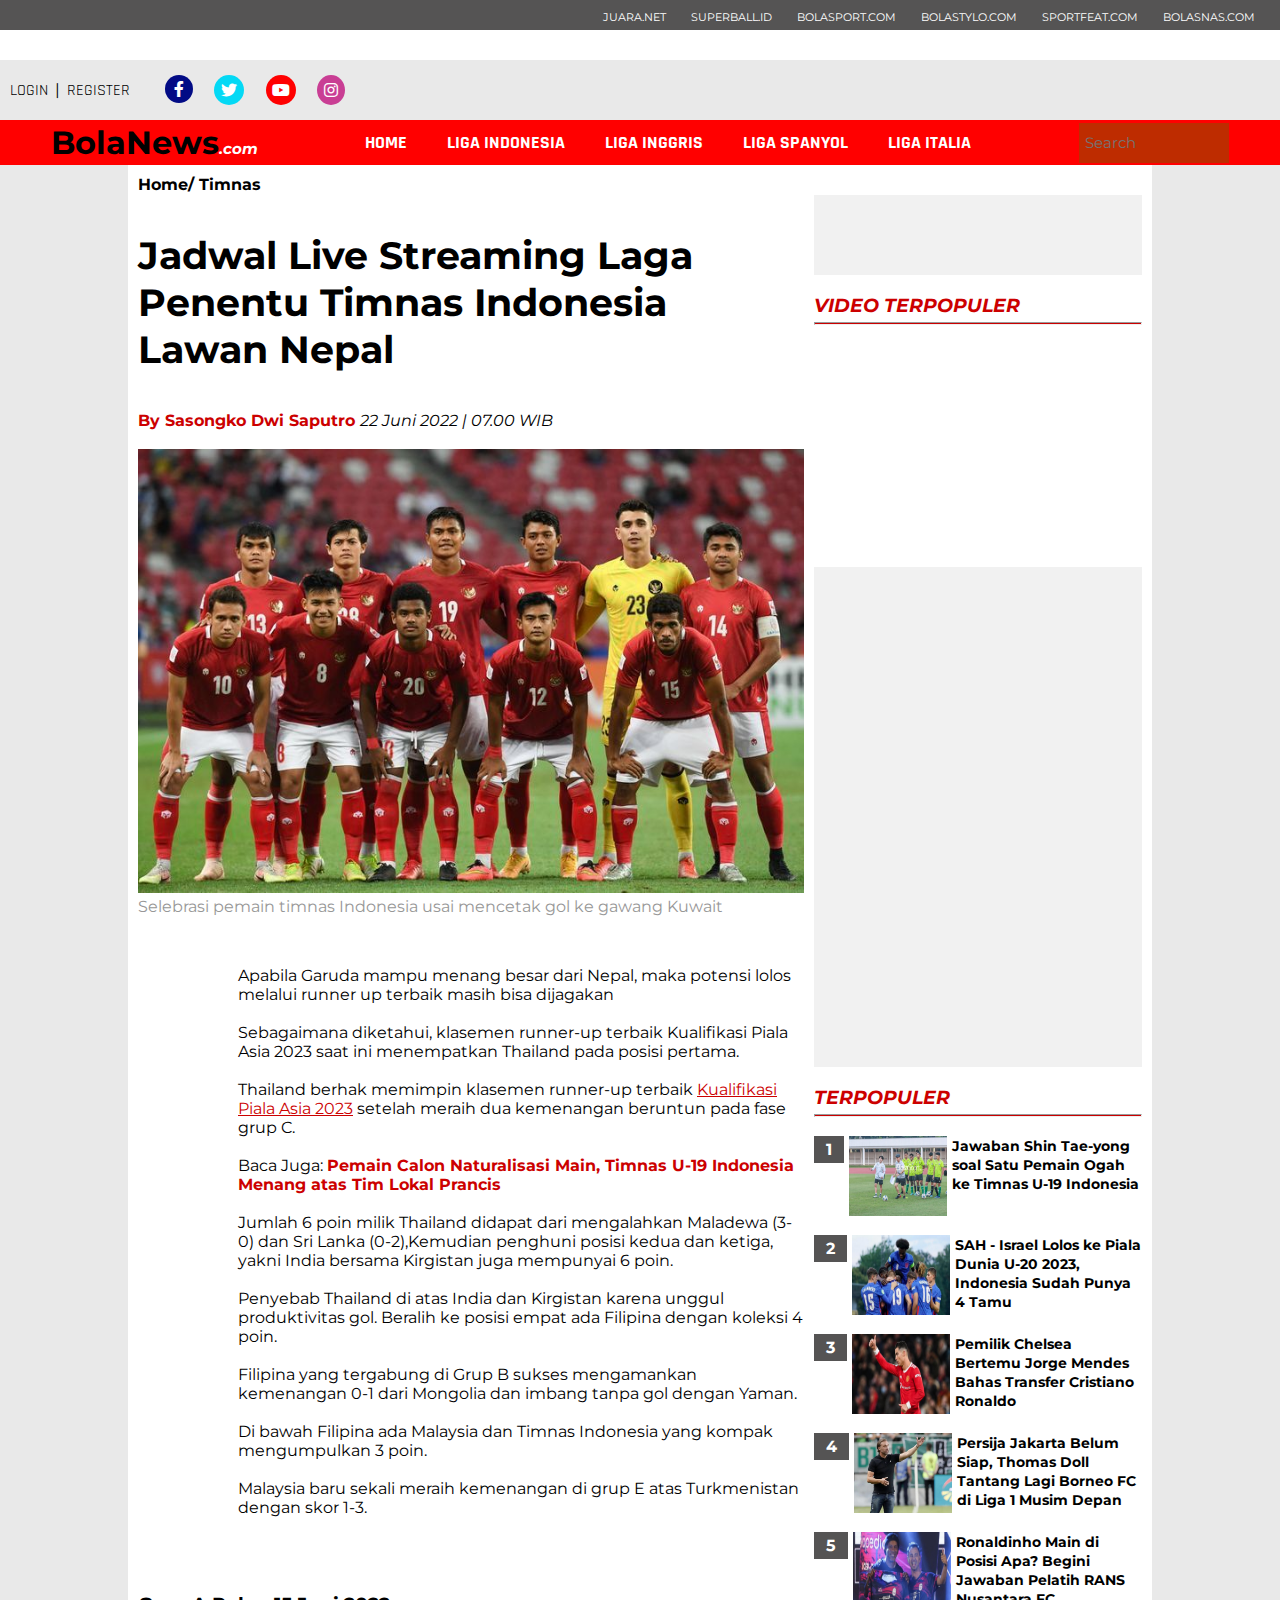
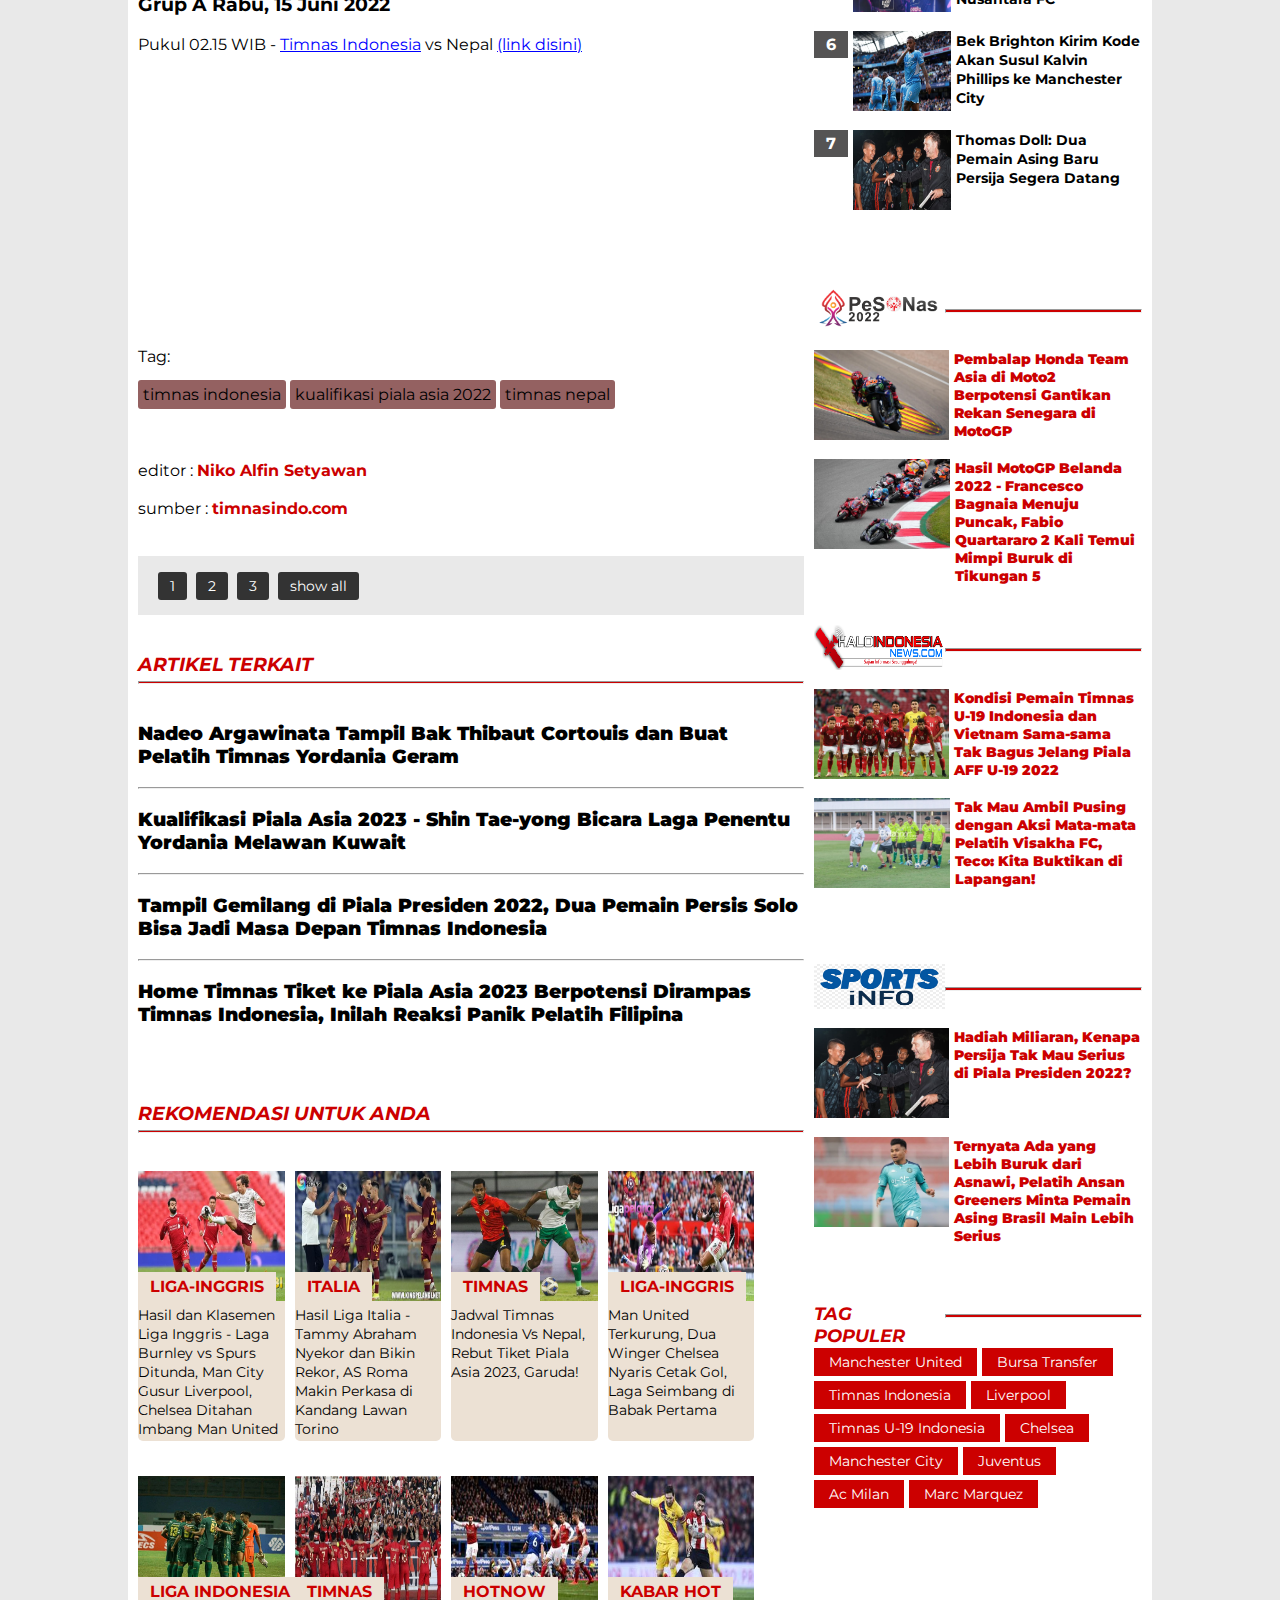
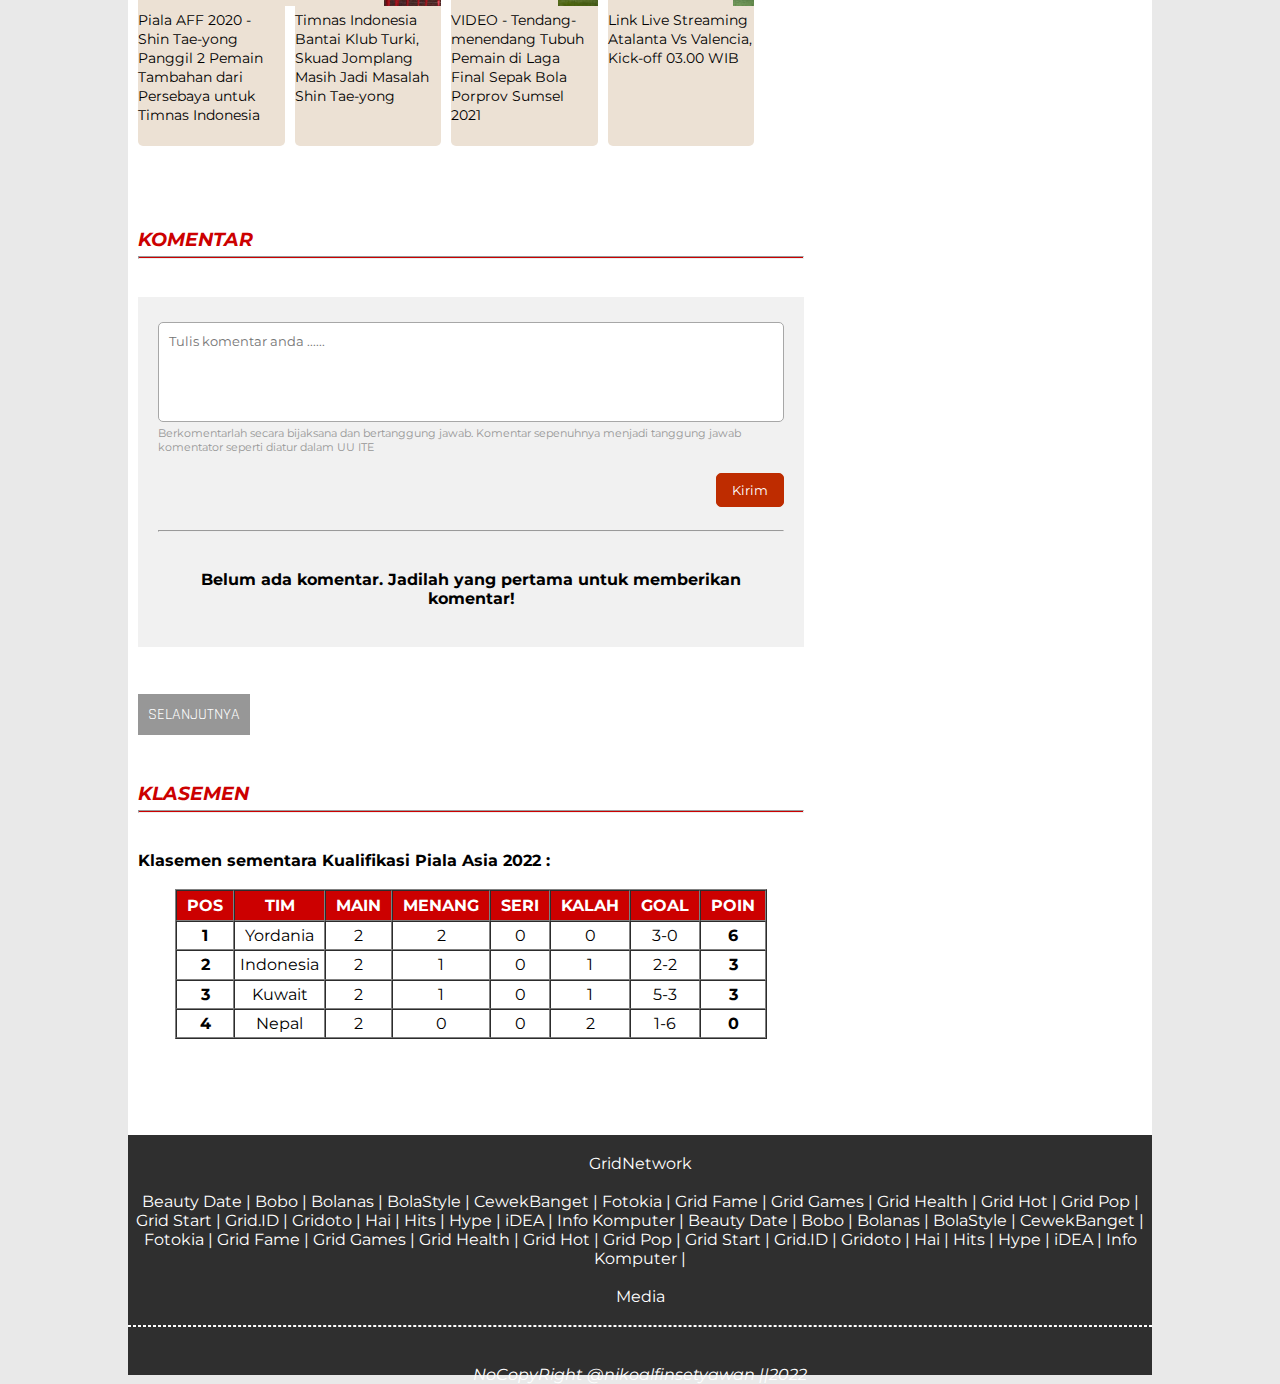
<file: index.html>
<!DOCTYPE html>
<html lang="en">
<head>
    <meta charset="UTF-8">
    <meta http-equiv="X-UA-Compatible" content="IE=edge">
    <meta name="viewport" content="width=device-width, initial-scale=1.0">
    <title>Kabarin.com</title>
    <link rel="stylesheet" href="css/style.css">
    <link rel="stylesheet" href="icon/css/all.css">
</head>
<body>
    <div class="aside">
        <ul>
            <li><a href="">JUARA.NET</a></li>
            <li><a href="">SUPERBALL.ID</a></li>
            <li><a href="">BOLASPORT.COM</a></li>
            <li><a href="">BOLASTYLO.COM</a></li>
            <li><a href="">SPORTFEAT.COM</a></li>
            <li><a href="">BOLASNAS.COM</a></li>
        </ul>
        <nav class="white"></nav>
        <nav class="login">
            <p><a href="">LOGIN</a>|<a href="">REGISTER</a></p>
            <p class="icon">
                <a href="">
                    <i class="fa-brands fa-facebook-f"></i>
                </a>
                <a href="">
                    <i class="fa-brands fa-twitter"></i>
                </a>
                <a href="">
                    <i class="fa-brands fa-youtube"></i>
                </a>
                <a href="">
                    <i class="fa-brands fa-instagram"></i>
                </a>
            </p>
        </nav>
    </div>

    <header>
            <h1>BolaNews<p><i>.com</i></p></h1>
            
            <ul>
                <li><a href="">HOME</a></li>
                <li><a href="">LIGA INDONESIA</a></li>
                <li><a href="">LIGA INGGRIS</a></li>
                <li><a href="">LIGA SPANYOL</a></li>
                <li><a href="">LIGA ITALIA</a></li>
            </ul>

            <nav>
                <!-- <i class="fa-solid fa-magnifying-glass"></i> -->
                <input type="text" placeholder="Search">
            </nav>
    </header>

    <main>
        <div class="container-1">
            <article class="article-1">
                <p><b><a href="">Home</a><a href="">/ Timnas</a></b></p>
                <br><br>
                <h1>Jadwal Live Streaming Laga Penentu Timnas Indonesia Lawan Nepal</h1>
                <br><br>
                <p><strong style="color: #cc0000;">By  Sasongko Dwi Saputro </strong> <i>22 Juni 2022 | 07.00 WIB</i></p>
             </article>
             <br>
             <article class="article-2">
                <img src="img/timnas.jpg" alt="">
                <p>Selebrasi pemain timnas Indonesia usai mencetak gol ke gawang Kuwait</p>
             </article>

             <article class="article-3">
                <p>Apabila Garuda mampu menang besar dari Nepal, maka potensi lolos melalui runner up terbaik masih bisa dijagakan</p>
                <br>
                <p>Sebagaimana diketahui, klasemen runner-up terbaik Kualifikasi Piala Asia 2023 saat ini menempatkan Thailand pada posisi pertama.</p>
                <br>
                <p>Thailand berhak memimpin klasemen runner-up terbaik <ins style="color: #cc0000;;">Kualifikasi Piala Asia 2023</ins> setelah meraih dua kemenangan beruntun pada fase grup C.</p>
                <br>
                <p>Baca Juga: <strong style="color:#cc0000;"> Pemain Calon Naturalisasi Main, Timnas U-19 Indonesia Menang atas Tim Lokal Prancis</strong></p>
                <br>
                <p>Jumlah 6 poin milik Thailand didapat dari mengalahkan Maladewa (3-0) dan Sri Lanka (0-2),Kemudian penghuni posisi kedua dan ketiga, yakni India bersama Kirgistan juga mempunyai 6 poin.
                </p>
                <br>
                <p>Penyebab Thailand di atas India dan Kirgistan karena unggul produktivitas gol. Beralih ke posisi empat ada Filipina dengan koleksi 4 poin.</p>
                <br>
                <p>Filipina yang tergabung di Grup B sukses mengamankan kemenangan 0-1 dari Mongolia dan imbang tanpa gol dengan Yaman.</p>
                <br>
                <p>Di bawah Filipina ada Malaysia dan Timnas Indonesia yang kompak mengumpulkan 3 poin.</p>
                <br>
                <p>Malaysia baru sekali meraih kemenangan di grup E atas Turkmenistan dengan skor 1-3.
                </p>
                <br>
            </article>
            <br><br><br>

            <article class="article-4">
                <h3>Grup A Rabu, 15 Juni 2022</h3>
                <br>
                <p>Pukul 02.15 WIB - <a href="" style="color: blue;">Timnas Indonesia</a> vs Nepal <a href="" style="color: blue;">(link disini)</a></p>
                <br>
                <iframe src="https://www.youtube.com/embed/YE7VzlLtp-4" frameborder="0"
                allow="accelerometer; autoplay; encrypted-media; gyroscope; picture-in-picture"
                allowfullscreen></iframe>
                <br>
                <p>Tag:</p>
                <br>
                <p><mark style="background-color: rgb(148, 97, 97); padding: 5px;"><a href="">timnas indonesia</a></mark> <mark style="background-color: rgb(148, 97, 97);padding: 5px;"><a href="">kualifikasi piala asia 2022</a></mark> <mark style="background-color: rgb(148, 97, 97);padding: 5px;"><a href="">timnas nepal</a></mark></p>
                <br><br><br>
                <p>editor : <b style="color: #cc0000;">Niko Alfin Setyawan</b></p>
                <br>
                <p>sumber : <b style="color:#cc0000;">timnasindo.com</b></p>
            </article>
            <br><br>
            <article class="article-5">
                <a href="">1</a>
                <a href="">2</a>
                <a href="">3</a>
                <a href="">show all</a>
            </article>
            <br><br>

            <article class="article-6">
                <h3><i>ARTIKEL TERKAIT</i></h3>
                <hr class="garis">
                  <br><br>
                <h3><a href=""><b>Nadeo Argawinata Tampil Bak Thibaut Cortouis dan Buat Pelatih Timnas Yordania Geram</b></a></h3>
                <br>
                <hr>
                <br>
                <h3><a href=""><b>Kualifikasi Piala Asia 2023 - Shin Tae-yong Bicara Laga Penentu Yordania Melawan Kuwait</b></a></h3>
                <br>
                <hr>
                <br>
                <h3><a href=""><b>Tampil Gemilang di Piala Presiden 2022, Dua Pemain Persis Solo Bisa Jadi Masa Depan Timnas Indonesia</b></a></h3>
                <br>
                <hr>
                <br>
                <h3><a href=""><b> Home Timnas Tiket ke Piala Asia 2023 Berpotensi Dirampas Timnas Indonesia, Inilah Reaksi Panik Pelatih Filipina</b></a></h3>
                  
                </table>
            </article>
            <br><br><br><br>

            <article class="article-7">
                <h3><i>REKOMENDASI UNTUK ANDA</i></h3>
                <hr class="garis">
                <br><br>
                
                <section>
                    <div class="item">
                        <img src="img/inggris.jpg" alt="">
                        <a href="" class="judul">LIGA-INGGRIS</a>
                        <a href="" class="isi">Hasil dan Klasemen Liga Inggris - Laga Burnley vs Spurs Ditunda, Man City Gusur Liverpool, Chelsea Ditahan Imbang Man United</a>
                    </div>

                    <div class="item">
                        <img src="img/asroma.jpg" alt="">
                        <a href="" class="judul">ITALIA</a>
                        <a href="" class="isi">Hasil Liga Italia - Tammy Abraham Nyekor dan Bikin Rekor, AS Roma Makin Perkasa di Kandang Lawan Torino</a>
                    </div>

                    <div class="item">
                        <img src="img/timnas2.jpg" alt="">
                        <a href="" class="judul">TIMNAS</a>
                        <a href="" class="isi">Jadwal Timnas Indonesia Vs Nepal, Rebut Tiket Piala Asia 2023, Garuda!</a>
                    </div>

                    <div class="item">
                        <img src="img/mu.jpg" alt="">
                        <a href="" class="judul">LIGA-INGGRIS</a>
                        <a href="" class="isi">Man United Terkurung, Dua Winger Chelsea Nyaris Cetak Gol, Laga Seimbang di Babak Pertama</a>
                    </div>

                    <div class="item">
                        <img src="img/psby.jpg" alt="">
                        <a href="" class="judul">LIGA INDONESIA</a>
                        <a href="" class="isi">Piala AFF 2020 - Shin Tae-yong Panggil 2 Pemain Tambahan dari Persebaya untuk Timnas Indonesia</a>
                    </div>

                    <div class="item">
                        <img src="img/timnas3.jpg" alt="">
                        <a href="" class="judul">TIMNAS</a>
                        <a href="" class="isi">Timnas Indonesia Bantai Klub Turki, Skuad Jomplang Masih Jadi Masalah Shin Tae-yong</a>
                    </div>

                    <div class="item">
                        <img src="img/liga.jpg" alt="">
                        <a href="" class="judul">HOTNOW</a>
                        <a href="" class="isi">VIDEO - Tendang-menendang Tubuh Pemain di Laga Final Sepak Bola Porprov Sumsel 2021</a>
                    </div>

                    <div class="item">
                        <img src="img/liga2.jpg" alt="">
                        <a href="" class="judul">KABAR HOT</a>
                        <a href="" class="isi">Link Live Streaming Atalanta Vs Valencia, Kick-off 03.00 WIB
                        </a>
                    </div>
                </section>    
            </article>
            <br><br><br>

            <article class="article-8">
                <h3><i>KOMENTAR</i></h3>
                <hr class="garis">
                  <br><br>

                  <nav>
                    <textarea name="" id="" cols="30" rows="10" placeholder="Tulis komentar anda ......"></textarea>
                    <p>Berkomentarlah secara bijaksana dan bertanggung jawab. Komentar sepenuhnya menjadi tanggung jawab komentator seperti diatur dalam UU ITE</p>
                    <br>
                    <button><a href="">Kirim</a></button>
                    <br><br><br>
                    <hr>
                    <br><br>
                    <h4>Belum ada komentar. Jadilah yang pertama untuk memberikan komentar!</h4>
                  </nav>
                  <br><br><br>

                <a href="" class="lanjut">SELANJUTNYA</a>
            </article>

            <article class="article-9">
                <br><br><br>
                <h3><i>KLASEMEN</i></h3>
                <hr class="garis">
                  <br><br>
                  <p style="font-weight: bold;">Klasemen sementara Kualifikasi Piala Asia 2022 : </p><br>
                <table border="1" cellspacing="0">
                    <thead>
                        <tr>
                            <th>POS</th>
                            <th>TIM</th>
                            <th>MAIN</th>
                            <th>MENANG</th>
                            <th>SERI</th>
                            <th>KALAH</th>
                            <th>GOAL</th>
                            <th>POIN</th>
                        </tr>
                    </thead>

                    <tbody>
                        <tr>
                            <th>1</th>
                            <td>Yordania</td>
                            <td>2</td>
                            <td>2</td>
                            <td>0</td>
                            <td>0</td>
                            <td>3-0</td>
                            <td><b>6</b></td>
                        </tr>
                        <tr>
                            <th>2</th>
                            <td>Indonesia</td>
                            <td>2</td>
                            <td>1</td>
                            <td>0</td>
                            <td>1</td>
                            <td>2-2</td>
                            <td><b>3</b></td>
                        </tr>
                        <tr>
                            <th>3</th>
                            <td>Kuwait</td>
                            <td>2</td>
                            <td>1</td>
                            <td>0</td>
                            <td>1</td>
                            <td>5-3</td>
                            <td><b>3</b></td>
                        </tr>
                        <tr>
                            <th>4</th>
                            <td>Nepal</td>
                            <td>2</td>
                            <td>0</td>
                            <td>0</td>
                            <td>2</td>
                            <td>1-6</td>
                            <td><b>0</b></td>
                        </tr>
                    </tbody>
                </table>
            </article>
        </div>

        <div class="container-2">
            <article class="article-1">
                <nav></nav>
                <br>
                <h3><i>VIDEO TERPOPULER</i></h3>
                <hr class="garis">
                  <br>
                <iframe src="https://www.youtube.com/embed/YE7VzlLtp-4" frameborder="0"
                allow="accelerometer; autoplay; encrypted-media; gyroscope; picture-in-picture"
                  allowfullscreen></iframe>
            </article>
            <br>
            <article class="article-2">
                <nav class="kotak"></nav>
                <br>
                <h3><i>TERPOPULER</i></h3>
                <hr class="garis">
                <br>
                <nav class="item">
                    <h4>1</h4>
                    <img src="img2/satu.jpg" alt="">
                    <strong><a href="">Jawaban Shin Tae-yong soal Satu Pemain Ogah ke Timnas U-19 Indonesia</a></strong>
                </nav>
                <br>
                <nav class="item">
                    <h4>2</h4>
                    <img src="img2/dua.jpeg" alt="">
                    <strong><a href="">SAH - Israel Lolos ke Piala Dunia U-20 2023, Indonesia Sudah Punya 4 Tamu</a></strong>
                </nav>
                <br>
                <nav class="item">
                    <h4>3</h4>
                    <img src="img2/tiga.jpg" alt="">
                    <strong><a href="">Pemilik Chelsea Bertemu Jorge Mendes Bahas Transfer Cristiano Ronaldo</a></strong>
                </nav>
                <br>
                <nav class="item">
                    <h4>4</h4>
                    <img src="img2/4.jpg" alt="">
                    <strong><a href="">Persija Jakarta Belum Siap, Thomas Doll Tantang Lagi Borneo FC di Liga 1 Musim Depan</a></strong>
                </nav>
                <br>
                <nav class="item">
                    <h4>5</h4>
                    <img src="img2/5.jpg" alt="">
                    <strong><a href="">Ronaldinho Main di Posisi Apa? Begini Jawaban Pelatih RANS Nusantara FC</a></strong>
                </nav>
                <br>
                <nav class="item">
                    <h4>6</h4>
                    <img src="img2/6.jpg" alt="">
                    <strong><a href="">Bek Brighton Kirim Kode Akan Susul Kalvin Phillips ke Manchester City</a></strong>
                </nav>
                <br>
                <nav class="item">
                    <h4>7</h4>
                    <img src="img2/7.jpeg" alt="">
                    <strong><a href="">Thomas Doll: Dua Pemain Asing Baru Persija Segera Datang</a></strong>
                </nav>
            </article>

            <article class="article-3">
                <br><br><br><br>
                <nav class="atas">
                    <img src="logo/1.png" alt="">
                    <hr class="garis">
                </nav>
                <br>
                    <nav class="item">
                        <img src="img3/1.jpg" alt="">
                        <a href="">Pembalap Honda Team Asia di Moto2 Berpotensi Gantikan Rekan Senegara di MotoGP</a>
                    </nav>
                <br>
                     <nav class="item">
                        <img src="img3/2.jpg" alt="">
                        <a href="">Hasil MotoGP Belanda 2022 - Francesco Bagnaia Menuju Puncak, Fabio Quartararo 2 Kali Temui Mimpi Buruk di Tikungan 5</a>
                     </nav>
            </article>

            <article class="article-4">
                <br><br><br><br>
                <nav class="atas">
                    <img src="logo/2.png" alt="">
                    <hr class="garis">
                </nav>
                <br>
                    <nav class="item">
                        <img src="img/timnas.jpg" alt="">
                        <a href="">Kondisi Pemain Timnas U-19 Indonesia dan Vietnam Sama-sama Tak Bagus Jelang Piala AFF U-19 2022</a>
                    </nav>
                <br>
                     <nav class="item">
                        <img src="img2/satu.jpg" alt="">
                        <a href="">Tak Mau Ambil Pusing dengan Aksi Mata-mata Pelatih Visakha FC, Teco: Kita Buktikan di Lapangan!</a>
                     </nav>
            </article>

            <article class="article-5">
                <br><br><br><br>
                <nav class="atas">
                    <img src="logo/3.png" alt="">
                    <hr class="garis">
                </nav>
                <br>
                    <nav class="item">
                        <img src="img2/7.jpeg" alt="">
                        <a href="">Hadiah Miliaran, Kenapa Persija Tak Mau Serius di Piala Presiden 2022?</a>
                    </nav>
                <br>
                     <nav class="item">
                        <img src="img3/4.jpg" alt="">
                        <a href="">Ternyata Ada yang Lebih Buruk dari Asnawi, Pelatih Ansan Greeners Minta Pemain Asing Brasil Main Lebih Serius</a>
                     </nav>
            </article>

            <article class="article-6">
                <br><br><br><br>
                <nav class="atas">
                    <h3><i>TAG POPULER</i></h3>
                    <hr class="garis">
                </nav>
                
                <nav class="item">
                    <a href="">Manchester United</a>
                    <a href="">Bursa Transfer</a>
                    <a href="">Timnas Indonesia</a>
                    <a href="">Liverpool</a>
                    <a href="">Timnas U-19 Indonesia</a>
                    <a href="">Chelsea</a>
                    <a href="">Manchester City</a>
                    <a href="">Juventus</a>
                    <a href="">Ac Milan</a>
                    <a href="">Marc Marquez</a>
                </nav>
            </article>
        </div>

    </main>

    <footer>
        <br>
        <a href="">GridNetwork</a>
        <br><br>
        <a href="">Beauty Date | Bobo | Bolanas | BolaStyle | CewekBanget | Fotokia | Grid Fame | Grid Games | Grid </a>
        <a href="">Health | Grid Hot | Grid Pop | Grid Start | Grid.ID | Gridoto | Hai | Hits | Hype | iDEA | Info Komputer |</a>
        <a href="">Beauty Date | Bobo | Bolanas | BolaStyle | CewekBanget | Fotokia | Grid Fame | Grid Games | Grid </a>
        <a href="">Health | Grid Hot | Grid Pop | Grid Start | Grid.ID | Gridoto | Hai | Hits | Hype | iDEA | Info Komputer |</a>
        <br><br>
        <a href="">Media</a>
        <br><br>
        <hr>
        <br><br>
        <a href=""><i>NoCopyRight @nikoalfinsetyawan ||2022</i></a>
    </footer>
</body>
</html>
</file>
<file: css/style.css>
@import url("https://fonts.googleapis.com/css2?family=Montserrat:wght@300&family=Rajdhani:wght@600&display=swap");
* {
  padding: 0;
  margin: 0;
  -webkit-box-sizing: border-box;
          box-sizing: border-box;
  font-family: "Montserrat", sans-serif;
}

body {
  background-color: #e9e9e9;
}

.aside {
  width: 100%;
  height: 120px;
}

.aside ul {
  width: 100%;
  height: 30px;
  background-color: #555454;
  display: -webkit-box;
  display: -ms-flexbox;
  display: flex;
  -webkit-box-pack: end;
      -ms-flex-pack: end;
          justify-content: end;
  -webkit-box-align: center;
      -ms-flex-align: center;
          align-items: center;
  gap: 25px;
  padding-right: 25px;
}

.aside ul li {
  list-style: none;
}

.aside ul li a {
  text-decoration: none;
  color: black;
  color: white;
  font-size: 11px;
}

.aside .white {
  width: 100%;
  height: 30px;
  background-color: white;
}

.aside .login {
  width: 100%;
  height: 60px;
  display: -webkit-box;
  display: -ms-flexbox;
  display: flex;
  -webkit-box-align: center;
      -ms-flex-align: center;
          align-items: center;
}

.aside .login p {
  display: -webkit-box;
  display: -ms-flexbox;
  display: flex;
  -webkit-box-pack: justify;
      -ms-flex-pack: justify;
          justify-content: space-between;
  gap: 7px;
  margin-left: 10px;
}

.aside .login p a {
  text-decoration: none;
  color: black;
  font-family: "Rajdhani", sans-serif;
}

.aside .login p a:hover {
  color: #cc0000;
}

.aside .login .icon {
  width: 180px;
  margin-left: 35px;
  -webkit-box-pack: justify;
      -ms-flex-pack: justify;
          justify-content: space-between;
}

.aside .login .icon a .fa-facebook-f {
  color: #ffffff;
  padding: 6px 9px;
  background-color: #020b85;
  border-radius: 50%;
}

.aside .login .icon a .fa-facebook-f:hover {
  color: #020b85;
  background-color: #e9e9e9;
  border: 1px solid #020b85;
}

.aside .login .icon a .fa-twitter {
  color: #fff;
  padding: 7px 7px;
  background-color: #04d9f5;
  border-radius: 50%;
}

.aside .login .icon a .fa-twitter:hover {
  color: #04d9f5;
  background-color: #e9e9e9;
  border: 1px solid #04d9f5;
}

.aside .login .icon a .fa-youtube {
  color: #fff;
  padding: 7px 6px;
  background-color: red;
  border-radius: 50%;
}

.aside .login .icon a .fa-youtube:hover {
  color: red;
  background-color: #e9e9e9;
  border: 1px solid red;
}

.aside .login .icon a .fa-instagram {
  color: #fff;
  padding: 7px;
  background-color: #c93e94;
  border-radius: 50%;
}

.aside .login .icon a .fa-instagram:hover {
  color: #c93e94;
  background-color: #e9e9e9;
  border: 1px solid #c93e94;
}

header {
  width: 100%;
  height: 45px;
  background-color: red;
  display: -webkit-box;
  display: -ms-flexbox;
  display: flex;
  -ms-flex-pack: distribute;
      justify-content: space-around;
  -webkit-box-align: center;
      -ms-flex-align: center;
          align-items: center;
  position: -webkit-sticky;
  position: sticky;
  top: 0;
  z-index: 9;
}

header h1 {
  display: -webkit-box;
  display: -ms-flexbox;
  display: flex;
}

header h1 p i {
  font-size: 15px;
  color: white;
}

header ul {
  display: -webkit-box;
  display: -ms-flexbox;
  display: flex;
  -webkit-box-pack: justify;
      -ms-flex-pack: justify;
          justify-content: space-between;
  gap: 30px;
}

header ul li {
  list-style: none;
  padding: 10px 5px;
}

header ul li a {
  color: white;
  text-decoration: none;
  font-size: 18px;
  font-weight: bold;
  font-family: "Rajdhani", sans-serif;
}

header ul li:hover {
  background-color: #be2c00;
}

header nav input {
  width: 150px;
  height: 40px;
  padding: 5px;
  outline: none;
  font-size: 15px;
  background-color: #be2c00;
  color: white;
  border: 1px solid #be2c00;
}

main {
  width: 80%;
  margin: auto;
  background-color: white;
  display: -webkit-box;
  display: -ms-flexbox;
  display: flex;
}

main .container-1 {
  width: 67%;
  padding: 10px;
}

main .container-1 .article-1 p a {
  text-decoration: none;
  color: black;
}

main .container-1 .article-1 h1 {
  font-size: 38px;
  font-weight: bold;
}

main .container-1 .article-2 img {
  width: 100%;
}

main .container-1 .article-2 p {
  color: #979797;
}

main .container-1 .article-3 {
  padding-left: 100px;
  padding-top: 50px;
}

main .container-1 .article-4 iframe {
  width: 600px;
  height: 270px;
}

main .container-1 .article-4 p mark {
  border-radius: 3px;
}

main .container-1 .article-4 p mark a {
  text-decoration: none;
  color: black;
}

main .container-1 .article-5 {
  width: 100%;
  padding: 20px;
  background-color: #e9e9e9;
}

main .container-1 .article-5 a {
  padding: 5px 12px;
  background-color: #333;
  color: white;
  border-radius: 3px;
  font-size: 14px;
  margin-right: 5px;
  text-decoration: none;
}

main .container-1 .article-5 a:hover {
  background-color: #cc0000;
  padding: 7px 14px;
  font-size: 16px;
}

main .container-1 .article-6 h3 i {
  color: #cc0000;
}

main .container-1 .article-6 .garis {
  background-color: #cc0000;
  height: 3px;
  margin-top: 5px;
}

main .container-1 .article-6 h3 a {
  text-decoration: none;
  color: black;
}

main .container-1 .article-6 h3 a:hover {
  color: #cc0000;
}

main .container-1 .article-7 h3 i {
  color: #cc0000;
}

main .container-1 .article-7 .garis {
  background-color: #cc0000;
  height: 3px;
  margin-top: 5px;
}

main .container-1 .article-7 section {
  width: 100%;
  height: 600px;
  display: -webkit-box;
  display: -ms-flexbox;
  display: flex;
  -ms-flex-wrap: wrap;
      flex-wrap: wrap;
  gap: 10px;
}

main .container-1 .article-7 section .item {
  width: 22%;
  height: 270px;
  background-color: #ECE1D4;
  border-radius: 5px;
}

main .container-1 .article-7 section .item img {
  width: 100%;
  height: 130px;
}

main .container-1 .article-7 section .item .judul {
  background-color: #ECE1D4;
  padding: 5px 12px;
  text-decoration: none;
  color: black;
  color: #cc0000;
  position: absolute;
  margin-top: -33px;
  font-weight: bold;
}

main .container-1 .article-7 section .item .isi {
  text-decoration: none;
  color: black;
  font-size: 14px;
}

main .container-1 .article-8 h3 i {
  color: #cc0000;
}

main .container-1 .article-8 .garis {
  background-color: #cc0000;
  height: 3px;
  margin-top: 5px;
}

main .container-1 .article-8 nav {
  width: 100%;
  height: 350px;
  background-color: #f1f1f1;
  padding: 25px 20px;
  text-align: center;
}

main .container-1 .article-8 nav textarea {
  width: 100%;
  height: 100px;
  resize: none;
  border: 1px solid #a7a7a7;
  border-radius: 5px;
  outline: none;
  padding: 10px;
}

main .container-1 .article-8 nav p {
  font-size: 11px;
  color: #979797;
  text-align: start;
}

main .container-1 .article-8 nav button {
  padding: 8px 15px;
  background-color: #be2c00;
  border: 1px solid #be2c00;
  border-radius: 5px;
  float: right;
}

main .container-1 .article-8 nav button a {
  text-decoration: none;
  color: black;
  color: white;
}

main .container-1 .article-8 nav button:hover {
  background-color: #a32600;
}

main .container-1 .article-8 .lanjut {
  text-decoration: none;
  color: black;
  color: white;
  font-family: "Rajdhani", sans-serif;
  padding: 10px;
  background-color: #979797;
}

main .container-1 .article-8 .lanjut:hover {
  background-color: #555454;
}

main .container-1 .article-9 {
  width: 100%;
  height: 400px;
}

main .container-1 .article-9 h3 i {
  color: #cc0000;
}

main .container-1 .article-9 .garis {
  background-color: #cc0000;
  height: 3px;
  margin-top: 5px;
}

main .container-1 .article-9 table {
  width: 70%;
  height: 150px;
  margin: auto;
  text-align: center;
}

main .container-1 .article-9 table thead tr th {
  padding: 5px 10px;
  background-color: #cc0000;
  color: white;
}

main .container-1 .article-9 table tbody tr td {
  padding: 2px 5px;
}

main .container-2 {
  width: 32%;
}

main .container-2 .article-1 {
  margin-top: 30px;
}

main .container-2 .article-1 h3 i {
  color: #cc0000;
}

main .container-2 .article-1 .garis {
  background-color: #cc0000;
  height: 3px;
  margin-top: 5px;
}

main .container-2 .article-1 nav {
  width: 100%;
  height: 80px;
  background-color: #f1f1f1;
}

main .container-2 .article-1 iframe {
  width: 100%;
  height: 200px;
}

main .container-2 .article-2 .kotak {
  width: 100%;
  height: 500px;
  background-color: #f1f1f1;
}

main .container-2 .article-2 h3 i {
  color: #cc0000;
}

main .container-2 .article-2 .garis {
  background-color: #cc0000;
  height: 3px;
  margin-top: 5px;
}

main .container-2 .article-2 .item {
  width: 100%;
  height: 80px;
  display: -webkit-box;
  display: -ms-flexbox;
  display: flex;
  -webkit-box-align: start;
      -ms-flex-align: start;
          align-items: flex-start;
  -webkit-box-pack: justify;
      -ms-flex-pack: justify;
          justify-content: space-between;
  gap: 5px;
}

main .container-2 .article-2 .item h4 {
  padding: 4px 12px;
  background-color: #555454;
  color: white;
}

main .container-2 .article-2 .item img {
  width: 30%;
  height: 100%;
}

main .container-2 .article-2 .item strong {
  width: 65%;
}

main .container-2 .article-2 .item strong a {
  text-decoration: none;
  color: black;
  font-weight: bold;
  font-size: 14px;
}

main .container-2 .article-2 .item strong a:hover {
  color: #cc0000;
}

main .container-2 .article-3 .atas, main .container-2 .article-4 .atas, main .container-2 .article-5 .atas {
  display: -webkit-box;
  display: -ms-flexbox;
  display: flex;
  -webkit-box-pack: center;
      -ms-flex-pack: center;
          justify-content: center;
  -webkit-box-align: center;
      -ms-flex-align: center;
          align-items: center;
}

main .container-2 .article-3 .atas img, main .container-2 .article-4 .atas img, main .container-2 .article-5 .atas img {
  width: 40%;
  height: 45px;
}

main .container-2 .article-3 .atas .garis, main .container-2 .article-4 .atas .garis, main .container-2 .article-5 .atas .garis {
  background-color: #cc0000;
  width: 60%;
  height: 4px;
  margin-top: 5px;
}

main .container-2 .article-3 .item, main .container-2 .article-4 .item, main .container-2 .article-5 .item {
  width: 100%;
  height: 90px;
  display: -webkit-box;
  display: -ms-flexbox;
  display: flex;
  gap: 5px;
}

main .container-2 .article-3 .item img, main .container-2 .article-4 .item img, main .container-2 .article-5 .item img {
  width: 60%;
  height: 100%;
}

main .container-2 .article-3 .item a, main .container-2 .article-4 .item a, main .container-2 .article-5 .item a {
  text-decoration: none;
  color: black;
  color: #cc0000;
  font-weight: 1000;
  font-size: 14px;
}

main .container-2 .article-3 .item a:hover, main .container-2 .article-4 .item a:hover, main .container-2 .article-5 .item a:hover {
  color: #333;
}

main .container-2 .article-6 .atas {
  display: -webkit-box;
  display: -ms-flexbox;
  display: flex;
  -webkit-box-pack: justify;
      -ms-flex-pack: justify;
          justify-content: space-between;
  -webkit-box-align: center;
      -ms-flex-align: center;
          align-items: center;
}

main .container-2 .article-6 .atas h3 {
  width: 40%;
  height: 45px;
  color: #cc0000;
  font-size: 18px;
}

main .container-2 .article-6 .atas .garis {
  background-color: #cc0000;
  width: 60%;
  height: 4px;
  margin-top: -20px;
}

main .container-2 .article-6 .item {
  width: 100%;
  height: auto;
  display: -webkit-box;
  display: -ms-flexbox;
  display: flex;
  -ms-flex-wrap: wrap;
      flex-wrap: wrap;
  gap: 5px;
}

main .container-2 .article-6 .item a {
  text-decoration: none;
  color: black;
  color: white;
  padding: 5px 15px;
  background-color: #cc0000;
  font-size: 14px;
}

footer {
  width: 80%;
  height: 240px;
  margin: auto;
  text-align: center;
  background-color: rgba(0, 0, 0, 0.8);
}

footer a {
  text-decoration: none;
  color: black;
  color: white;
}

footer a:hover {
  color: yellow;
}

footer hr {
  border: 1px dashed white;
}
/*# sourceMappingURL=style.css.map */
</file>
